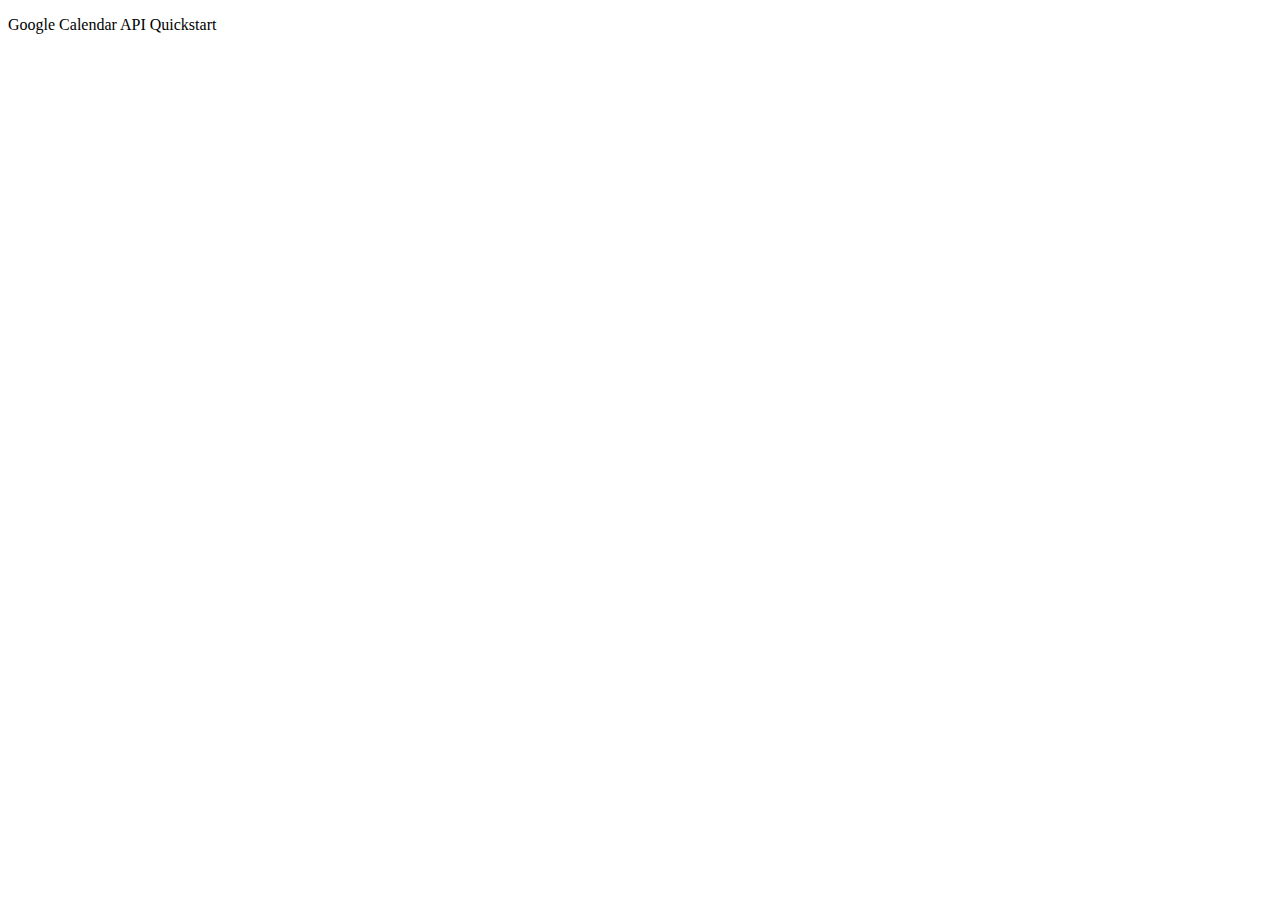
<file: index.html>
<!DOCTYPE html>
<html>

<head>
    <title>Google Calendar API Quickstart</title>
    <meta charset="utf-8" />
</head>

<body>
    <p>Google Calendar API Quickstart</p>

    <!--Add buttons to initiate auth sequence and sign out-->
    <button id="authorize_button" style="display: none;">Authorize</button>
    <button id="signout_button" style="display: none;">Sign Out</button>

    <pre id="content" style="white-space: pre-wrap;"></pre>

    <script type="text/javascript">
        // Client ID and API key from the Developer Console
        var CLIENT_ID = '26251038617-vv6veofnasd8iep666te8uh103nu7bav.apps.googleusercontent.com';
        var API_KEY = 'AIzaSyCcXSPJ-FZESsg9ak88p2Q6ZlncgJY64FM';

        // Array of API discovery doc URLs for APIs used by the quickstart
        var DISCOVERY_DOCS = ["https://www.googleapis.com/discovery/v1/apis/calendar/v3/rest"];

        // Authorization scopes required by the API; multiple scopes can be
        // included, separated by spaces.
        var SCOPES = "https://www.googleapis.com/auth/calendar.readonly";

        var authorizeButton = document.getElementById('authorize_button');
        var signoutButton = document.getElementById('signout_button');

        /**
         *  On load, called to load the auth2 library and API client library.
         */
        function handleClientLoad() {
            gapi.load('client:auth2', initClient);
        }

        /**
         *  Initializes the API client library and sets up sign-in state
         *  listeners.
         */
        function initClient() {
            gapi.client.init({
                apiKey: API_KEY,
                clientId: CLIENT_ID,
                discoveryDocs: DISCOVERY_DOCS,
                scope: SCOPES
            }).then(function () {
                // Listen for sign-in state changes.
                gapi.auth2.getAuthInstance().isSignedIn.listen(updateSigninStatus);

                // Handle the initial sign-in state.
                updateSigninStatus(gapi.auth2.getAuthInstance().isSignedIn.get());
                authorizeButton.onclick = handleAuthClick;
                signoutButton.onclick = handleSignoutClick;
            }, function (error) {
                appendPre(JSON.stringify(error, null, 2));
            });
        }

        /**
         *  Called when the signed in status changes, to update the UI
         *  appropriately. After a sign-in, the API is called.
         */
        function updateSigninStatus(isSignedIn) {
            if (isSignedIn) {
                authorizeButton.style.display = 'none';
                signoutButton.style.display = 'block';
                listUpcomingEvents();
            } else {
                authorizeButton.style.display = 'block';
                signoutButton.style.display = 'none';
            }
        }

        /**
         *  Sign in the user upon button click.
         */
        function handleAuthClick(event) {
            gapi.auth2.getAuthInstance().signIn();
        }

        /**
         *  Sign out the user upon button click.
         */
        function handleSignoutClick(event) {
            gapi.auth2.getAuthInstance().signOut();
        }

        /**
         * Append a pre element to the body containing the given message
         * as its text node. Used to display the results of the API call.
         *
         * @param {string} message Text to be placed in pre element.
         */
        function appendPre(message) {
            var pre = document.getElementById('content');
            var textContent = document.createTextNode(message + '\n');
            pre.appendChild(textContent);
        }

        /**
         * Print the summary and start datetime/date of the next ten events in
         * the authorized user's calendar. If no events are found an
         * appropriate message is printed.
         */
        function listUpcomingEvents() {
            gapi.client.calendar.events.list({
                'calendarId': 'primary',
                'timeMin': (new Date()).toISOString(),
                'showDeleted': false,
                'singleEvents': true,
                'maxResults': 10,
                'orderBy': 'startTime'
            }).then(function (response) {
                var events = response.result.items;
                appendPre('Upcoming events:');

                if (events.length > 0) {
                    for (i = 0; i < events.length; i++) {
                        var event = events[i];
                        var when = event.start.dateTime;
                        if (!when) {
                            when = event.start.date;
                        }
                        appendPre(event.summary + ' (' + when + ')')
                    }
                } else {
                    appendPre('No upcoming events found.');
                }
            });
        }
    </script>

    <script async defer src="https://apis.google.com/js/api.js" onload="this.onload=function(){};handleClientLoad()"
        onreadystatechange="if (this.readyState === 'complete') this.onload()">
    </script>
</body>

</html>
</file>
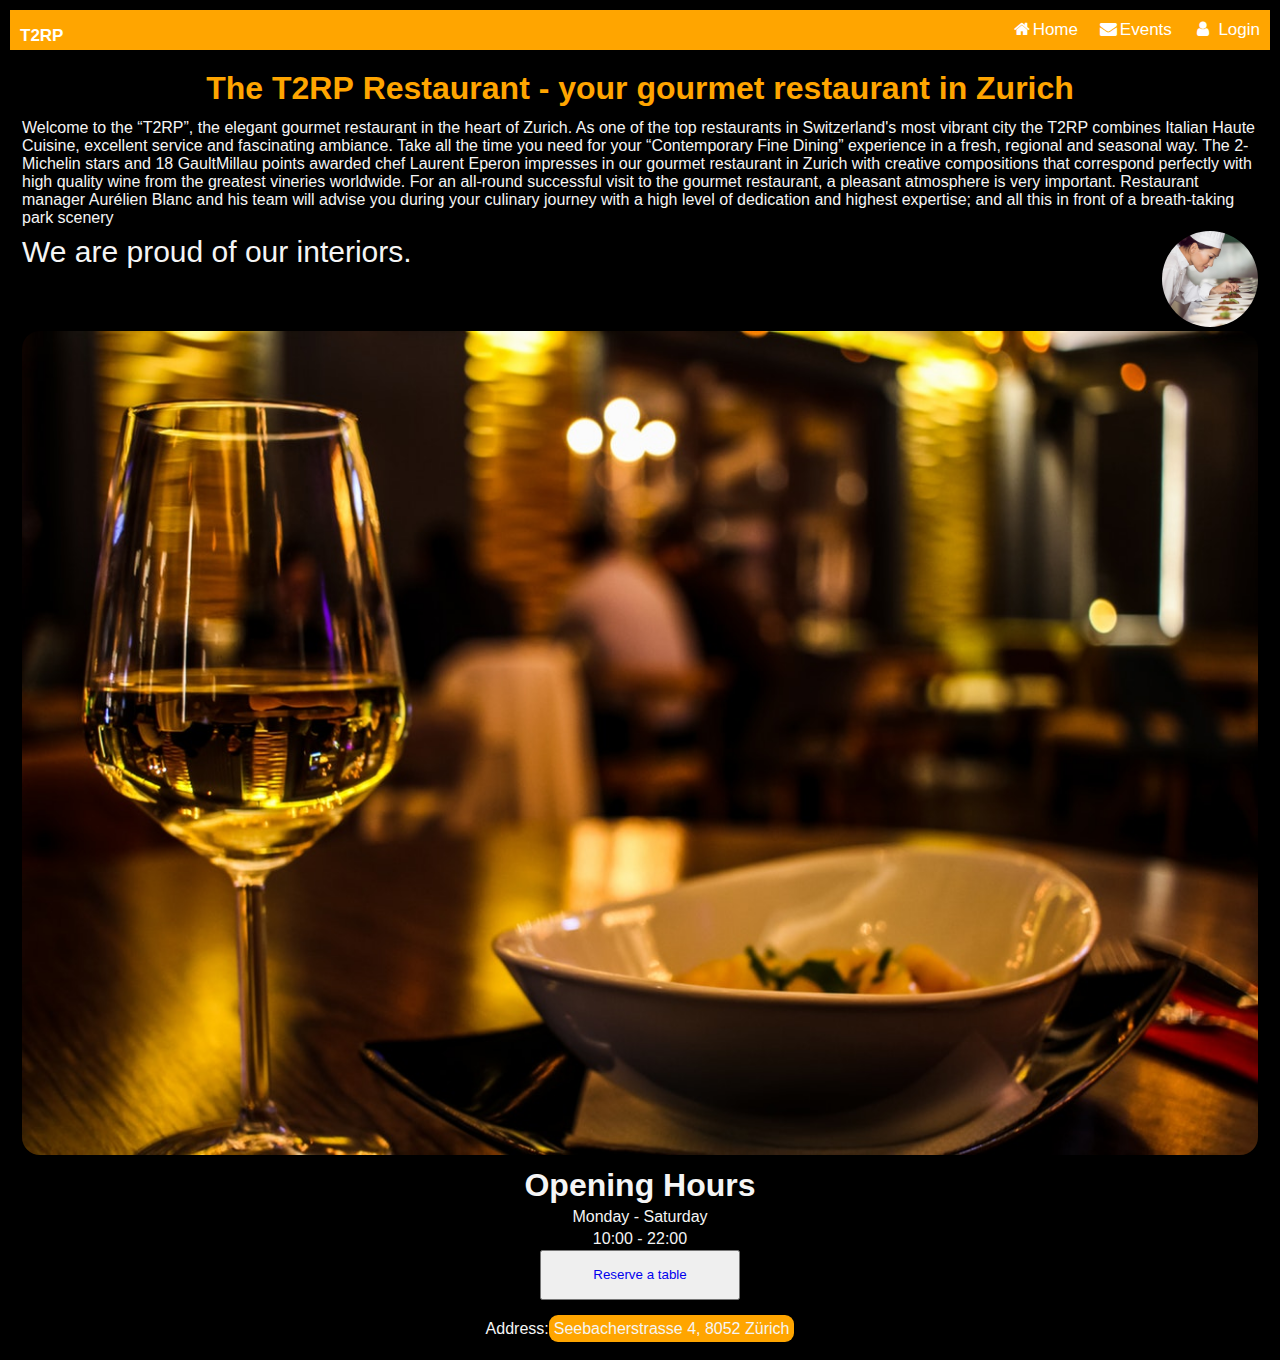
<file: home/index.html>
<!DOCTYPE html>
<html lang="en">

<head>
    <meta charset="UTF-8">
    <meta http-equiv="X-UA-Compatible" content="IE=edge">
    <meta name="viewport" content="width=device-width, initial-scale=1.0">
    <link rel="stylesheet" href="./style.css">
    <link rel="stylesheet" href="https://cdnjs.cloudflare.com/ajax/libs/font-awesome/4.7.0/css/font-awesome.min.css">
    <title>About</title>
</head>

<body>
    <header>
        <h1><a href="#" class="logo">T2RP</a></h1>
        <nav class="navbar">
            <ul>
                <li><a href="./about.html"><i class="fa fa-fw fa-home"></i>Home</a></li>
                <li><a href="../home page/index.html"><i class="fa fa-fw fa-envelope"></i>Events</a></li>
                <li><a href="../login page/login.html"><i class="fa fa-fw fa-user"></i> Login</a></li>
            </ul>
        </nav>
    </header>
    <main>

        <h1>The <strong>T2RP</strong> Restaurant - your gourmet restaurant in Zurich</h1>

        <p>Welcome to the “T2RP”, the elegant gourmet restaurant in the heart of Zurich. As one of the top restaurants
            in
            Switzerland's most vibrant city the T2RP combines Italian Haute Cuisine, excellent service and fascinating
            ambiance.

            Take all the time you need for your “Contemporary Fine Dining” experience in a fresh, regional and seasonal
            way.
            The 2-Michelin stars and 18 GaultMillau points awarded chef Laurent Eperon impresses in our gourmet
            restaurant
            in Zurich with creative compositions that correspond perfectly with high quality wine from the greatest
            vineries
            worldwide.

            For an all-round successful visit to the gourmet restaurant, a pleasant atmosphere is very important.
            Restaurant
            manager Aurélien Blanc and his team will advise you during your culinary journey with a high level of
            dedication
            and highest expertise; and all this in front of a breath-taking park scenery</p>



        <img src="./chef.png" class="edit" alt="Chef"></p>

        <p style="font-size: 30px;">We are proud of our interiors.</p>
        <img src="./login.png" class="img-text" alt="Restaurant">
        <img src="./login.png" class="show-on-mobile" alt="Restaurant">

        </p>

    </main>

    <footer class="position">
        <h1>Opening Hours</h1>
        <p>Monday - Saturday </p>
        <p>10:00 - 22:00 </p>
        <button type="button" id="reserve" ><a href="./reservation.html">Reserve a table</a></button><br>

        <p>Address:<a href="https://goo.gl/maps/MDeP9CGYtMbRhpuD6" target="blank_"
                class="contact">Seebacherstrasse 4, 8052 Zürich</a></p>
    </footer>


    <script src="./script2.js"></script>

</body>

</html>
</file>
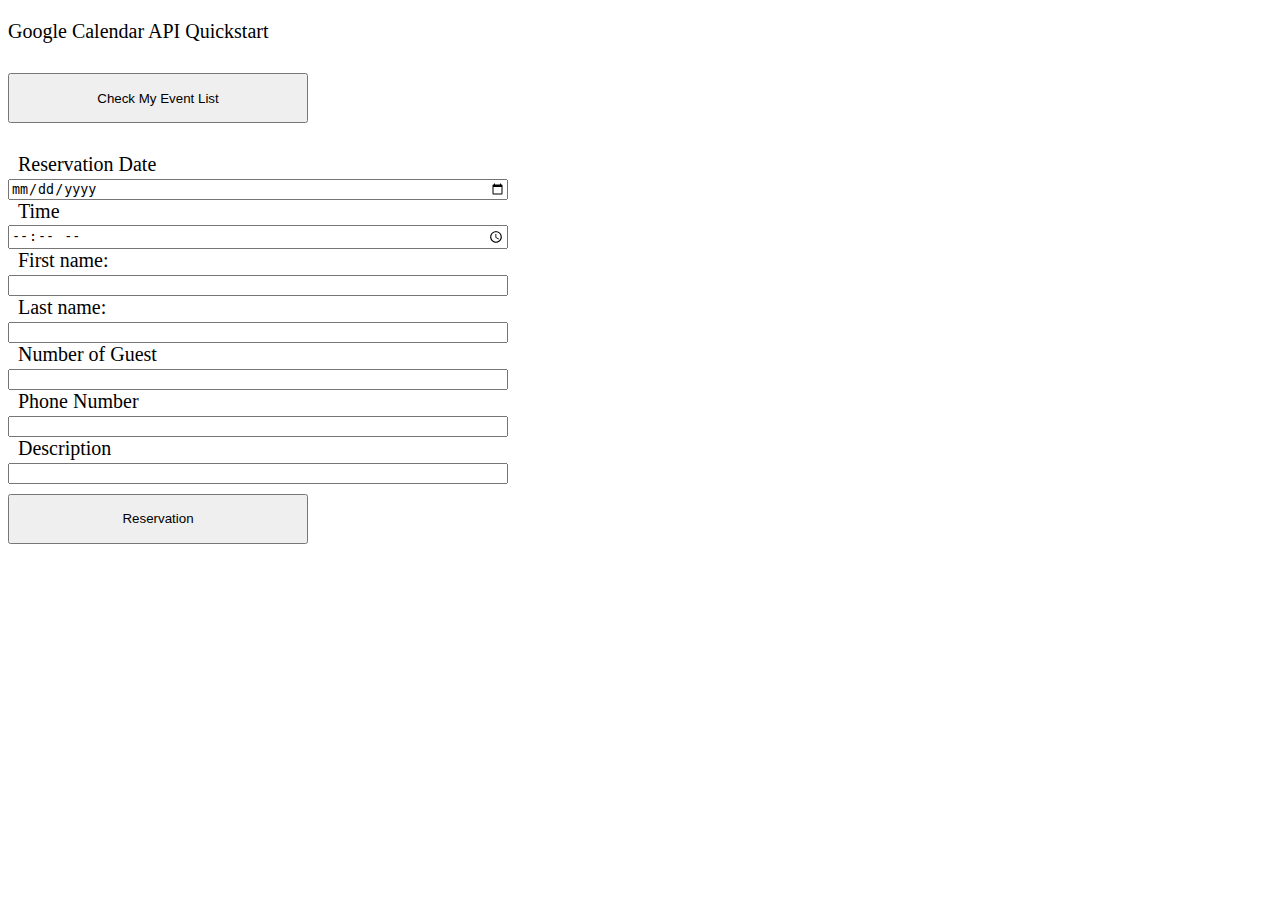
<file: home/reservation.html>
<!DOCTYPE html>
<html lang="en">
  <head>
    <meta charset="UTF-8" />
    <meta http-equiv="X-UA-Compatible" content="IE=edge" />
    <meta name="viewport" content="width=device-width, initial-scale=1.0" />
    <link rel="stylesheet" href="res.css" />
    <title>Document</title>
  </head>
  <body>
    <p>Google Calendar API Quickstart</p>
    <!--Add buttons to initiate auth sequence and sign out-->
    <button id="authorize_button" style="display: none">Authorize</button>
    <button id="signout_button" style="display: none">Sign Out</button>
    <button id="checkEventList">Check My Event List</button>
    <pre id="content" style="white-space: pre-wrap"></pre>
    <div class="checkListForm" style="display: none">
      <label for="cancelPhone">Phone Number</label>
      <input type="number" id="cancelPhone" />
      <button id="checkList">List</button>
      <button id="reservationPage">Back</button>

      <pre id="content2" style="white-space: pre-wrap"></pre>
    </div>
    <div class="addEventForm">
      <label for="reservationDate">Reservation Date</label><br />
      <input type="date" id="reservationDate" name="rdate" /><br />
      <label for="reservationTime">Time</label><br />
      <input type="time" id="reservationTime" name="rtime" /><br />
      <label for="firstName">First name:</label><br />
      <input type="text" id="firstName" name="fname" /><br />
      <label for="lastName">Last name:</label><br />
      <input type="text" id="lastName" name="lname" /><br />
      <label for="guestNumber">Number of Guest</label><br />
      <input type="number" id="guestNumber" name="gnumber" /><br />
      <label for="phoneNumber">Phone Number</label><br />
      <input type="number" id="phoneNumber" name="pnumber" /><br />

      <label for="description">Description</label><br />
      <input type="text" id="description" name="description" /><br />
      <button onclick="reservation()">Reservation</button>
    </div>

    <script src="script2.js"></script>
    <script
      async
      defer
      src="https://apis.google.com/js/api.js"
      onload="this.onload=function(){};handleClientLoad()"
      onreadystatechange="if (this.readyState === 'complete') this.onload()"
    ></script>
  </body>
</html>
</file>
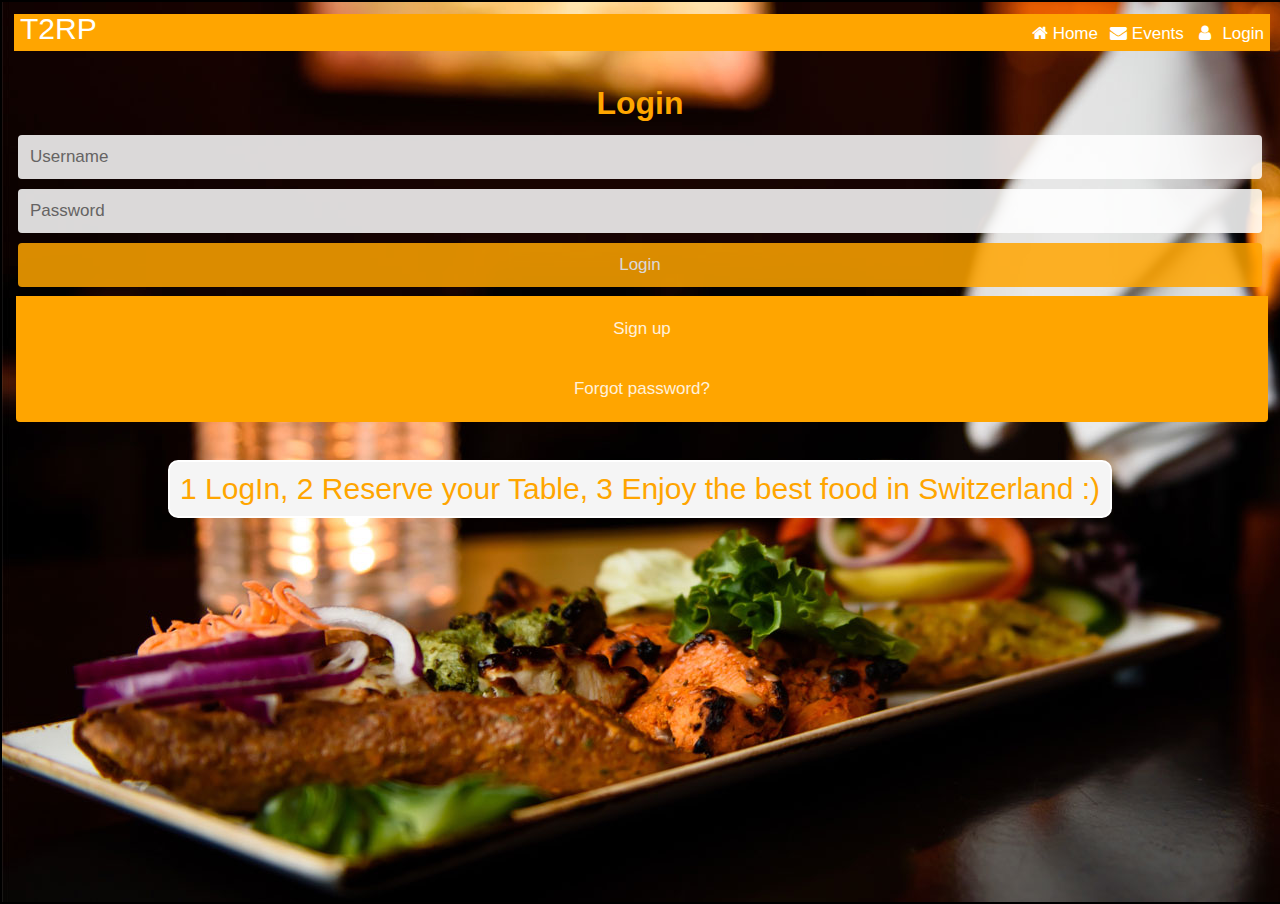
<file: login page/login.html>
<!DOCTYPE html>
<html lang="en">

<head>
  <meta charset="UTF-8">
  <meta http-equiv="X-UA-Compatible" content="IE=edge">
  <meta name="viewport" content="width=device-width, initial-scale=1.0">
  <link rel="stylesheet" href="./login.css">
  <link rel="stylesheet" href="https://cdnjs.cloudflare.com/ajax/libs/font-awesome/4.7.0/css/font-awesome.min.css">
  <title>Log In</title>
</head>

<body>
  <main>

    <nav class="navbar">
      <a href="#" class="logo">T2RP</a>
      <a href="../about page/about.html"><i class="fa fa-fw fa-home"></i>Home</a>
      <a href="../home page/index.html"><i class="fa fa-fw fa-envelope"></i>Events</a>
      <a href="./login.html"><i class="fa fa-fw fa-user"></i> Login</a>
    </nav>

    <div class="container">
      <form action="/action_page.php">
        <div class="row">
          <h1 style="text-align:center">Login</h>
        </div>

        <form>
          <input type="text" name="username" placeholder="Username" required>
          <input type="password" name="password" placeholder="Password" required>
          <input type="submit" value="Login">
        </form>

        <ul class="bottom-container">
          <div class="col">
            <a href="#" style="color:white" class="btn">Sign up</a>
          </div>
          <div class="col">
            <a href="#" style="color:white" class="btn">Forgot password?</a>
          </div>
        </ul>
    </div>

    <footer>
      <p> 1 LogIn, 2 Reserve your Table, 3 Enjoy the best food in Switzerland :)</p>
    </footer>
  </main>
</body>

</html>
</file>
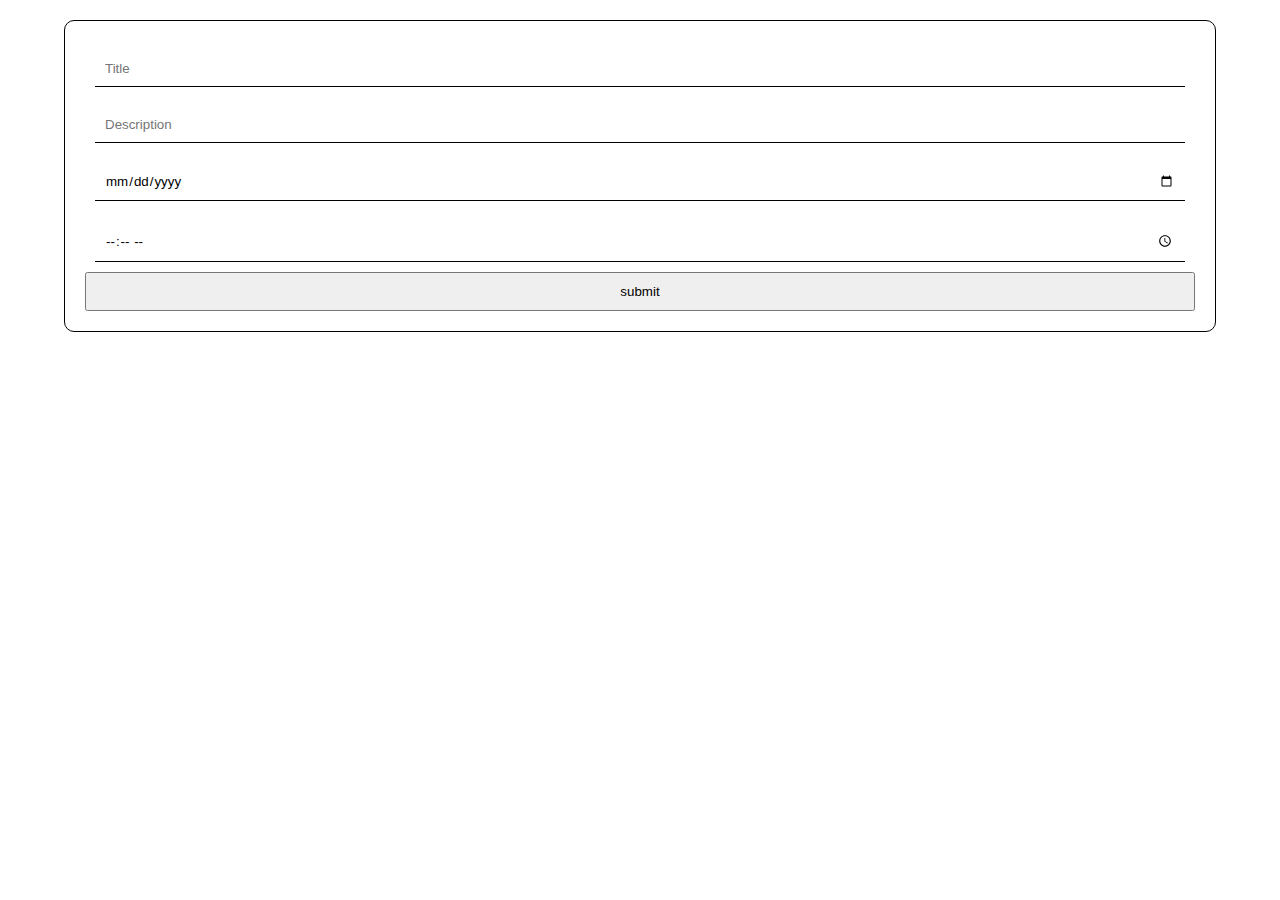
<file: owner from/owner.html>
<!DOCTYPE html>
<html lang="en">

<head>
    <meta charset="UTF-8">
    <meta http-equiv="X-UA-Compatible" content="IE=edge">
    <meta name="viewport" content="width=device-width, initial-scale=1.0">
    <title>Owner</title>
    <link rel="stylesheet" href="owner.css">
</head>

<body>
    <main>
        <section>
            <form action="">
                <input type="text" name="" id="" placeholder="Title">
                <input type="text" name="" id="" placeholder="Description">
                <input type="date" name="" id="">
                <input type="time" name="" id="">
                <button>submit</button>
            </form>
        </section>
    </main>
</body>

</html>
</file>
<file: home/style.css>
* {
  margin: 0;
  padding: 0;
  box-sizing: border-box;
  font-family: Arial, Helvetica, sans-serif;
}

body {
  background-color: black;
}

header {
  display: flex;
  justify-content: space-between;
  align-items: center;
  background-color: orange;
  margin: 10px;
}

header h1 a {
  margin: 10px;
}

nav ul {
  display: flex;
  justify-content: space-between;
}

nav ul li {
  margin: 10px;
  list-style: none;
}

header h1 a,
.navbar ul li a {
  text-decoration: none;
  font-size: 17px;
  color: white;
}

p {
  color: whitesmoke;
  padding: auto;
}

main > * {
  padding: 2px;
}

main {
  margin: auto 20px;
}

main h1 {
  color: orange;
  padding: 10px;
  text-align: center;
}

.navbar a:hover {
  background-color: #ffffff;
  color: orange;
}

@media screen and (max-width: 500px) {
  .navbar a {
    float: none;
    display: block;
  }
}

.position {
  text-align: center;
}

footer > * {
  padding: 2px;
}

footer {
  text-align: center;
  color: whitesmoke;
  display: flex;
  flex-direction: column;
  justify-content: center;
  margin-bottom: 20px;
}

img.edit {
  width: 100px;
  border-radius: 50px;
  float: right;
}

iframe {
  size: 1px;
}

a {
  text-decoration: none;
}

.img-text {
  width: 100%;

  border-radius: 20px;
}

@media screen and (max-width: 500px) {
  .img-text {
    display: none;
  }
}

.show-on-mobile {
  display: none;
}

@media screen and (max-width: 485px) {
  .show-on-mobile {
    display: block;
    width: 100%;
  }
}

@media screen and (max-width: 1024px) {
  .show-on-mobile {
    display: flex;
    width: 100%;
  }

  .img-text {
    display: none;
  }
}

a.contact {
  border-radius: 9px;
  background-color: orange;
  color: whitesmoke;
  padding: 5px;
}

.contact:hover {
  background-color: whitesmoke;
  color: orange;
}
#reserve {
  width: 200px;
  height: 50px;
  display: block;
  margin: 0 auto;
  background-color: rg(77, 70, 70);
}
</file>
<file: home/res.css>
html {
  box-sizing: border-box;
  height: 100%;
  font-size: 10px;
}

*,
*::after,
*::before {
  box-sizing: inherit;
}
body {
  font-size: 2rem;
}
input {
  width: 50rem;
}
label {
  margin: 1rem;
}
button {
  margin: 1rem auto;
  width: 300px;
  height: 50px;
}
</file>
<file: login page/login.css>
* {
  margin: 2px;
  padding: 2px;
  box-sizing: border-box;
  font-family: Arial, Helvetica, sans-serif;

}

html {
  background-color: black;
  height: 100vh;
  overflow: hidden;
  background-image: url(./resturnat.png);

  background-repeat: no-repeat;
  background-size: cover;
}


h1 {
  color: rgb(255, 166, 0);
}

.container {
  position: relative;
  border-radius: 5px;
  padding: 20px 0 30px 0;
}


input,
.btn {
  width: 100%;
  padding: 12px;
  border: none;
  border-radius: 4px;
  margin: 5px 0;
  opacity: 0.85;
  display: inline-block;
  font-size: 17px;
  line-height: 20px;
  text-decoration: none;

}

input:hover,
.btn:hover {
  opacity: 10;
}


input[type="submit"] {
  background-color: orange;
  color: white;
  cursor: pointer;
}

input[type="submit"]:hover {
  background-color: #ffffff;
  color: orange;
}


a.bottom-container {
  width: 50%;
  margin: auto;
  padding: 0 50px;
  margin-top: 6px;
}




.bottom-container {

  text-align: center;
  background-color: orange;
  width: 100%;
  border-radius: 0px 0px 4px 4px;
}

@media screen and (max-width: 650px) {
  a {
    margin-top: 0;
  }


}

nav.navbar {
  width: 100%;
  background-color: orange;
  display: flex;
  justify-content: flex-end;
}

.navbar a {
  text-align: center;
  padding: 2px;
  color: white;
  text-decoration: none;
  font-size: 17px;

}

.navbar a:hover {
  background-color: #ffffff;
  color: orange;
}

@media screen and (max-width: 500px) {
  .navbar a {
    float: none;
    display: block;
  }
}

footer {
  display: flex;
  justify-content: center;
}

p {
  color: orange;
  font-size: 30px;
  border: 2px solid white;
  padding: 10px;
  text-align: center;
  background-color: rgb(245, 245, 245);
  border-radius: 10px;

}

a.logo {
  position: absolute;
  left: 16px;
  top: 8px;
  color: white;
  font-size: 30px;
}
</file>
<file: owner from/owner.css>
* {
    margin: 0;
    padding: 0;
    box-sizing: border-box;
    font-family: Arial, Helvetica, sans-serif;
}

html {
    font-size: 62.5%;
}

/* header {
    display: flex;
    justify-content: space-between;
    border-bottom: 1px solid black;
}

header h1 {
    margin: 1rem;
}

ul {
    display: flex;
    justify-content: space-between;
}

li {
    margin: 2rem;
    list-style: none;
}

a {
    text-decoration: none;
    font-size: 1.3rem;
} */

main {
    display: flex;
    justify-content: center;
    margin-top: 2rem;
}

section {
    padding: 2rem;
    border: 1px solid black;
    width: 90%;
    border-radius: 1rem;
}

form {
    display: flex;
    flex-direction: column;
}

input {
    margin: 1rem;
    padding: 1rem;
    border: none;
    border-bottom: 1px solid black;
}

button {
    padding: 1rem;
}
</file>
